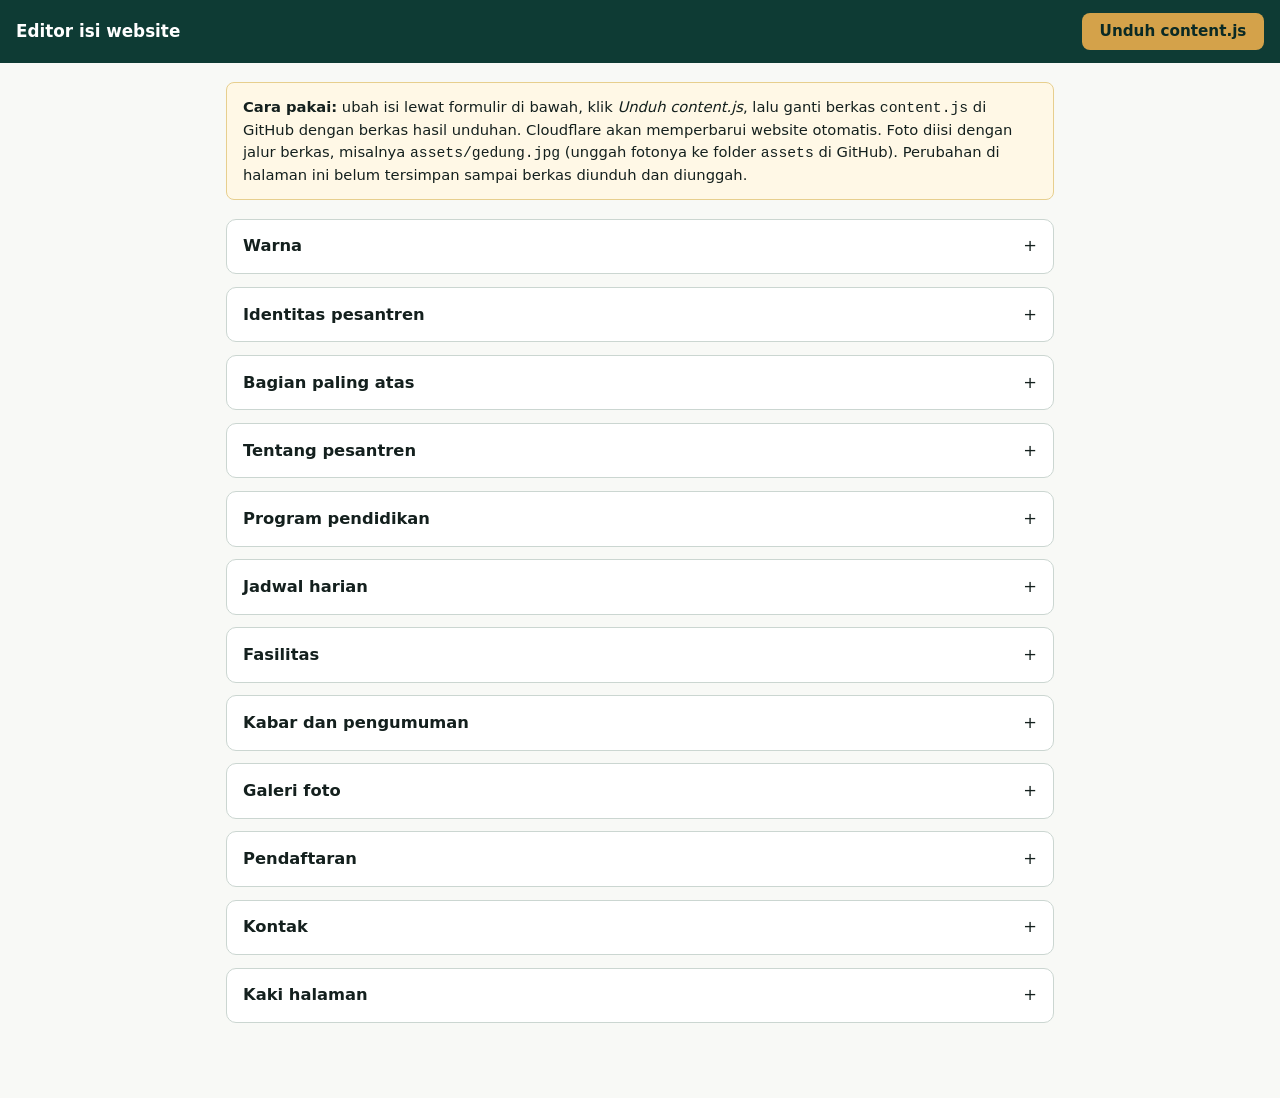
<file: editor.html>
<!DOCTYPE html>
<html lang="id">
<head>
  <meta charset="utf-8">
  <meta name="viewport" content="width=device-width, initial-scale=1">
  <meta name="robots" content="noindex,nofollow">
  <title>Editor isi website</title>
  <style>
    :root{--pine:#0E3B34;--gold:#D4A24A;--line:#CBD6D1;--mist:#E6EEE9;--ink:#14201E;--muted:#4B5C58}
    *{box-sizing:border-box}
    body{margin:0;font-family:system-ui,-apple-system,"Segoe UI",Roboto,sans-serif;color:var(--ink);background:#F8F9F6;line-height:1.5}
    header.bar{position:sticky;top:0;z-index:10;background:var(--pine);color:#fff;padding:.8rem 1rem;display:flex;flex-wrap:wrap;gap:.6rem 1rem;align-items:center;justify-content:space-between}
    header.bar h1{font-size:1.05rem;margin:0}
    .btn{background:var(--gold);color:#0A2A25;border:0;border-radius:8px;padding:.6rem 1.1rem;font-weight:600;font-size:.95rem;cursor:pointer;font-family:inherit}
    .btn.small{padding:.3rem .65rem;font-size:.82rem;background:#fff;border:1px solid var(--line);color:var(--ink);font-weight:500}
    .btn.danger{color:#9B1C1C;border-color:#E3B4B4}
    .btn.add{background:var(--mist);border:1px dashed var(--pine);color:var(--pine)}
    main{max-width:860px;margin:0 auto;padding:1.2rem 1rem 4rem}
    .note{background:#FFF8E6;border:1px solid #E7CF8E;border-radius:8px;padding:.8rem 1rem;font-size:.92rem;margin-bottom:1.2rem}
    details{background:#fff;border:1px solid var(--line);border-radius:10px;margin-bottom:.8rem}
    details>summary{cursor:pointer;padding:.9rem 1rem;font-weight:600;font-size:1.02rem;list-style:none}
    details>summary::after{content:"+";float:right;font-weight:400}
    details[open]>summary::after{content:"–"}
    details>.body{padding:0 1rem 1rem}
    label{display:block;font-size:.85rem;color:var(--muted);margin:.8rem 0 .25rem}
    input[type=text],textarea{width:100%;padding:.55rem .65rem;border:1px solid var(--line);border-radius:6px;font:inherit;background:#fff;color:var(--ink)}
    textarea{min-height:5.2rem;resize:vertical}
    input:focus,textarea:focus,button:focus-visible{outline:3px solid var(--gold);outline-offset:1px}
    fieldset{border:1px solid var(--line);border-radius:8px;margin:.9rem 0 0;padding:.2rem .9rem .9rem}
    fieldset legend{font-weight:600;font-size:.9rem;padding:0 .4rem}
    .item{border:1px solid var(--line);border-radius:8px;background:#FBFCFA;margin-top:.7rem;padding:.2rem .9rem .8rem}
    .item .tools{display:flex;gap:.4rem;flex-wrap:wrap;margin-top:.7rem;align-items:center}
    .item .tools strong{margin-right:auto;font-size:.9rem}
    .srow{display:flex;gap:.4rem;align-items:flex-start;margin-top:.5rem}
    .srow textarea,.srow input{flex:1}
    .srow textarea{min-height:2.6rem}
    .hint{font-size:.82rem;color:var(--muted);margin:.3rem 0 0}
    #toast{position:fixed;bottom:1rem;left:50%;transform:translateX(-50%);background:var(--pine);color:#fff;padding:.7rem 1.1rem;border-radius:8px;display:none;z-index:20}
  </style>
</head>
<body>
  <header class="bar">
    <h1>Editor isi website</h1>
    <button class="btn" id="unduh" type="button">Unduh content.js</button>
  </header>
  <main>
    <div class="note">
      <strong>Cara pakai:</strong> ubah isi lewat formulir di bawah, klik <em>Unduh content.js</em>, lalu ganti berkas
      <code>content.js</code> di GitHub dengan berkas hasil unduhan. Cloudflare akan memperbarui website otomatis.
      Foto diisi dengan jalur berkas, misalnya <code>assets/gedung.jpg</code> (unggah fotonya ke folder <code>assets</code> di GitHub).
      Perubahan di halaman ini belum tersimpan sampai berkas diunduh dan diunggah.
    </div>
    <div id="form"></div>
  </main>
  <div id="toast" role="status"></div>

  <script src="content.js"></script>
  <script>
  (function () {
    "use strict";
    if (!window.SITE) { document.getElementById("form").textContent = "content.js tidak ditemukan."; return; }
    var data = JSON.parse(JSON.stringify(window.SITE));
    var openPaths = {};
    var form = document.getElementById("form");

    var LABELS = {
      tema: "Warna", identitas: "Identitas pesantren", hero: "Bagian paling atas", tentang: "Tentang pesantren",
      program: "Program pendidikan", kegiatan: "Jadwal harian", fasilitas: "Fasilitas", pengasuh: "Pengasuh dan pengajar",
      berita: "Kabar dan pengumuman", galeri: "Galeri foto", pendaftaran: "Pendaftaran", kontak: "Kontak", footer: "Kaki halaman"
    };
    function nice(k) {
      var s = String(k).replace(/([A-Z])/g, " $1").toLowerCase();
      return s.charAt(0).toUpperCase() + s.slice(1);
    }
    function el(tag, props) {
      var e = document.createElement(tag);
      Object.keys(props || {}).forEach(function (k) {
        if (k === "text") e.textContent = props[k]; else e.setAttribute(k, props[k]);
      });
      for (var i = 2; i < arguments.length; i++) if (arguments[i]) e.appendChild(arguments[i]);
      return e;
    }
    function blank(v) {
      if (Array.isArray(v)) return [];
      if (v && typeof v === "object") { var o = {}; Object.keys(v).forEach(function (k) { o[k] = blank(v[k]); }); return o; }
      return "";
    }
    function summary(o) {
      if (typeof o === "string") return o;
      var keys = Object.keys(o);
      for (var i = 0; i < keys.length; i++) if (typeof o[keys[i]] === "string" && o[keys[i]]) return o[keys[i]];
      return "";
    }
    function field(parent, key, value, set) {
      var long = String(value).length > 70 || /deskripsi|paragraf|ringkasan|keterangan|sejarah|visi|tagline|alamat/i.test(key);
      var id = "f" + Math.random().toString(36).slice(2);
      var input = long ? el("textarea", { id: id }) : el("input", { id: id, type: "text" });
      input.value = value;
      input.addEventListener("input", function () { set(input.value); });
      parent.appendChild(el("label", { "for": id, text: nice(key) }));
      parent.appendChild(input);
      if (/foto|logo|src/i.test(key)) parent.appendChild(el("p", { "class": "hint", text: "Isi dengan jalur berkas, contoh: assets/nama-foto.jpg. Kosongkan jika tidak ada." }));
      if (key === "peta") parent.appendChild(el("p", { "class": "hint", text: "Di Google Maps: Bagikan > Sematkan peta, lalu salin alamat di dalam src=\"...\"." }));
      if (key === "whatsapp") parent.appendChild(el("p", { "class": "hint", text: "Tulis dengan kode negara, contoh: 6281234567890." }));
    }
    function templateFor(path) {
      var node = window.SITE;
      path.split(".").forEach(function (seg) {
        if (node === undefined) return;
        node = /^\d+$/.test(seg) ? (Array.isArray(node) ? node[0] : node) : node[seg];
      });
      return Array.isArray(node) && node.length ? node[0] : "";
    }
    function renderValue(parent, container, k, path) {
      var v = container[k];
      var p = path + "." + k;
      if (Array.isArray(v)) return renderList(parent, container, k, p);
      if (v && typeof v === "object") {
        var fs = el("fieldset", null, el("legend", { text: nice(k) }));
        Object.keys(v).forEach(function (kk) { renderValue(fs, v, kk, p); });
        return parent.appendChild(fs);
      }
      if (typeof v === "boolean") {
        var id = "c" + Math.random().toString(36).slice(2);
        var cb = el("input", { id: id, type: "checkbox" });
        cb.checked = v;
        cb.addEventListener("change", function () { container[k] = cb.checked; });
        var lab = el("label", { "for": id });
        lab.appendChild(cb); lab.appendChild(document.createTextNode(" " + nice(k)));
        return parent.appendChild(lab);
      }
      field(parent, k, v === undefined ? "" : v, function (val) { container[k] = val; });
    }
    function renderList(parent, container, k, path) {
      var arr = container[k];
      var fs = el("fieldset", null, el("legend", { text: nice(k) }));
      var isObj = arr.length && typeof arr[0] === "object";
      arr.forEach(function (item, i) {
        var tools = el("div", { "class": "tools" });
        var title = summary(item);
        tools.appendChild(el("strong", { text: "Item " + (i + 1) + (title ? ": " + title.slice(0, 40) : "") }));
        [["Naik", -1], ["Turun", 1]].forEach(function (b) {
          var j = i + b[1];
          if (j < 0 || j >= arr.length) return;
          var bt = el("button", { type: "button", "class": "btn small", text: b[0] });
          bt.addEventListener("click", function () { var t = arr[i]; arr[i] = arr[j]; arr[j] = t; rerender(); });
          tools.appendChild(bt);
        });
        var del = el("button", { type: "button", "class": "btn small danger", text: "Hapus" });
        del.addEventListener("click", function () { arr.splice(i, 1); rerender(); });
        tools.appendChild(del);

        if (typeof item === "object") {
          var box = el("div", { "class": "item" });
          Object.keys(item).forEach(function (kk) { renderValue(box, item, kk, path + "." + i); });
          box.appendChild(tools);
          fs.appendChild(box);
        } else {
          var row = el("div", { "class": "srow" });
          var ta = el("textarea");
          ta.value = item;
          ta.addEventListener("input", function () { arr[i] = ta.value; });
          row.appendChild(ta);
          [["↑", -1], ["↓", 1]].forEach(function (b) {
            var j = i + b[1];
            if (j < 0 || j >= arr.length) return;
            var bt = el("button", { type: "button", "class": "btn small", text: b[0], "aria-label": b[1] < 0 ? "Naik" : "Turun" });
            bt.addEventListener("click", function () { var t = arr[i]; arr[i] = arr[j]; arr[j] = t; rerender(); });
            row.appendChild(bt);
          });
          var d2 = el("button", { type: "button", "class": "btn small danger", text: "Hapus" });
          d2.addEventListener("click", function () { arr.splice(i, 1); rerender(); });
          row.appendChild(d2);
          fs.appendChild(row);
        }
      });
      var add = el("button", { type: "button", "class": "btn small add", text: "+ Tambah item", style: "margin-top:.8rem" });
      add.addEventListener("click", function () {
        arr.push(blank(arr.length ? arr[0] : templateFor(path)));
        rerender();
      });
      fs.appendChild(add);
      parent.appendChild(fs);
    }
    function render() {
      form.textContent = "";
      Object.keys(data).forEach(function (sec) {
        var d = el("details", { "data-p": sec });
        if (openPaths[sec]) d.setAttribute("open", "");
        d.addEventListener("toggle", function () { openPaths[sec] = d.open; });
        d.appendChild(el("summary", { text: LABELS[sec] || nice(sec) }));
        var body = el("div", { "class": "body" });
        var v = data[sec];
        Object.keys(v).forEach(function (k) { renderValue(body, v, k, sec); });
        d.appendChild(body);
        form.appendChild(d);
      });
    }
    function rerender() {
      var y = window.scrollY;
      render();
      window.scrollTo(0, y);
    }

    var HEAD = "/*\n  ISI WEBSITE PESANTREN\n  Berkas ini dibuat oleh editor.html. Boleh juga diedit langsung.\n  Ganti teks di antara tanda kutip saja; jangan hapus tanda kutip, koma, atau kurung.\n*/\n";
    document.getElementById("unduh").addEventListener("click", function () {
      var text = HEAD + "window.SITE = " + JSON.stringify(data, null, 2) + ";\n";
      var blob = new Blob([text], { type: "text/javascript" });
      var a = document.createElement("a");
      a.href = URL.createObjectURL(blob);
      a.download = "content.js";
      document.body.appendChild(a); a.click(); a.remove();
      setTimeout(function () { URL.revokeObjectURL(a.href); }, 1000);
      var t = document.getElementById("toast");
      t.textContent = "content.js sudah diunduh. Unggah ke GitHub untuk memperbarui website.";
      t.style.display = "block";
      setTimeout(function () { t.style.display = "none"; }, 4000);
    });

    render();
  })();
  </script>
</body>
</html>
</file>
